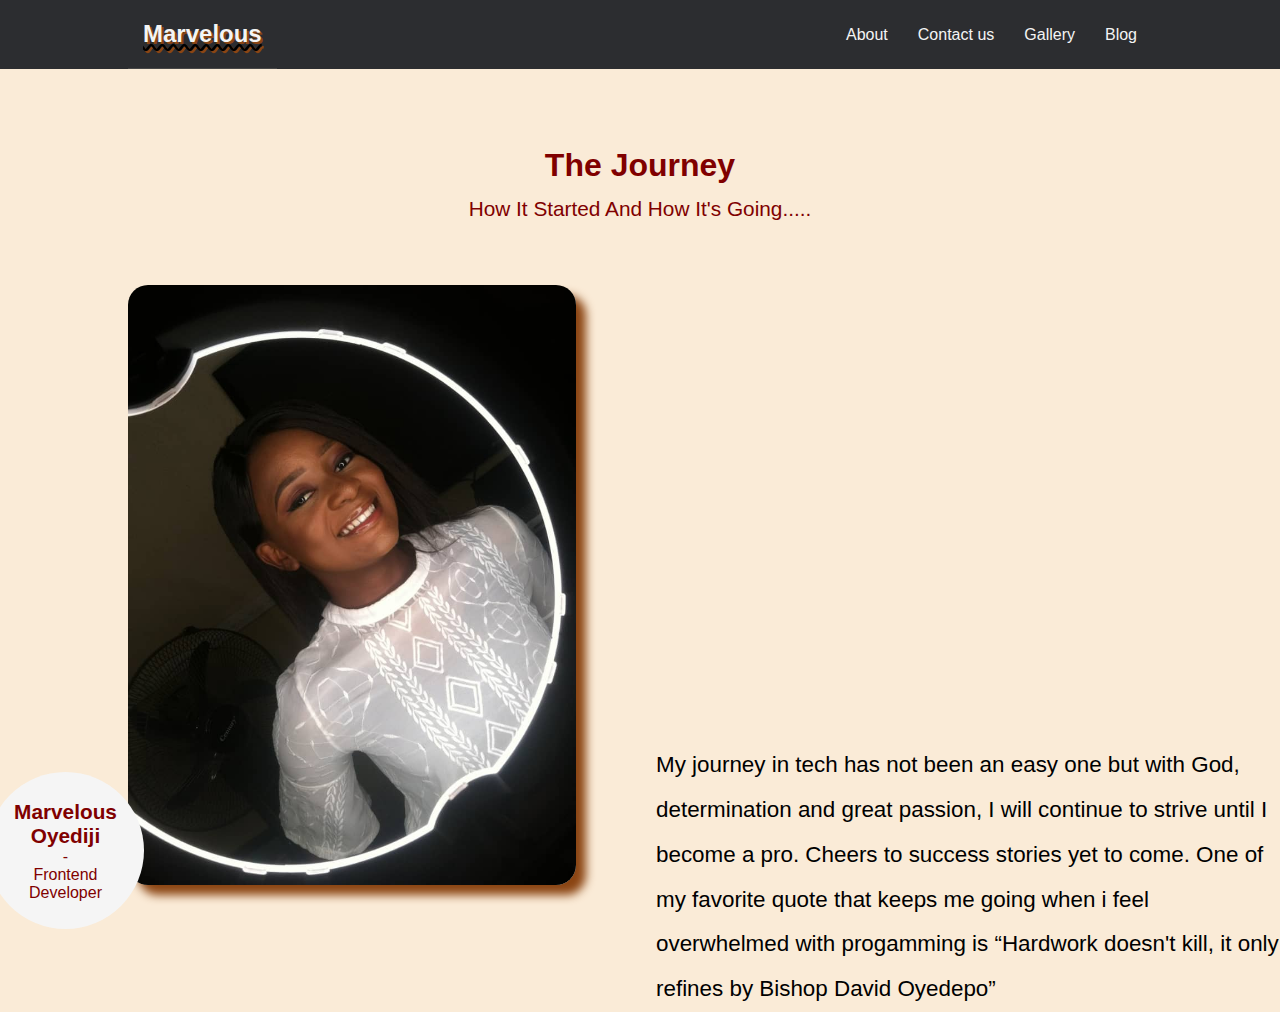
<file: index.html>
<!DOCTYPE html>
<html lang="en">
  <head>
    <meta charset="UTF-8" />
    <meta http-equiv="X-UA-Compatible" content="IE=edge" />
    <meta name="viewport" content="width=device-width, initial-scale=1.0" />
    <link rel="stylesheet" href="index.css" />
    <title>Flex - Lesson</title>
  </head>
  <body>
    <!-- display: flex -->
    <header>
      <nav>
        <div class="brand">
          <a href="index.html">Marvelous</a>
        </div>

        <div class="nav-menu">
          <ul class="nav-menu-list">
            <li class="nav-item"><a href="About.html">About</a></li>
            <li class="nav-item"><a href="Contact.html">Contact us</a></li>
            <li class="nav-item"><a href="Gallery.html">Gallery</a></li>
            <li class="nav-item"><a href="Blog.html">Blog</a></li>
          </ul>
        </div>
      </nav>
    </header>
    <div class="container">
      <div class="jumbo">
        <p>The Journey</p>
        <p>How It Started And How It's Going.....</p>
      </div>

      <section class="about">
        <div class="about-box">
          <div class="img-sect">
            <div class="img-cont">
              <img
                src="assests/Marvy 5.jpeg"
                alt=""/>
            </div>
            <div class="status-cont">
              <p class="status-cont1">Marvelous Oyediji</p>
              <p>-</p>
              <p>Frontend Developer</p>
            </div>
          </div>
          <div class="text-sect">
            <p class="note">
              My journey in tech has not been an easy one but with God, determination and great passion,
              I will continue to strive until I become a pro. Cheers to success stories yet to come. One of my favorite quote that keeps me going
              when i feel overwhelmed with progamming is
              <q>Hardwork doesn't kill, it only refines by Bishop David Oyedepo</q>
            </p>
          </div>
        </div>
      </section>
    </div>
  </body>
</html>
</file>
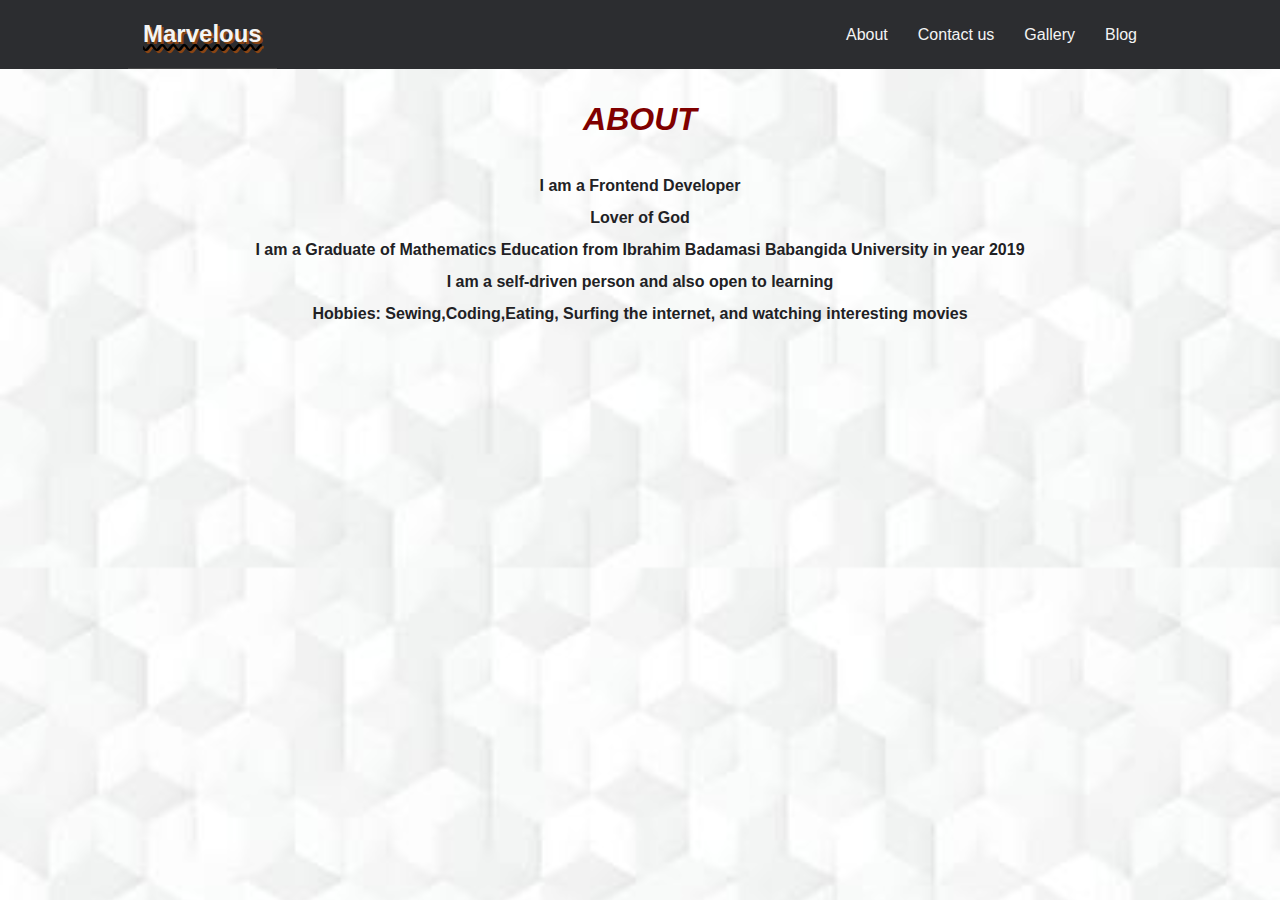
<file: About.html>
<!DOCTYPE html>
<html lang="en">
<head>
    <meta charset="UTF-8">
    <meta http-equiv="X-UA-Compatible" content="IE=edge">
    <meta name="viewport" content="width=device-width, initial-scale=1.0">
    <title>About</title>
    <style>
       *{
    padding: 0;
    margin:0 ;
    font-family: "Lucida Sans", "Lucida Sans Regular", "Lucida Grande",
      "Lucida Sans Unicode", Geneva, Verdana, sans-serif;
  }
  
  body {
    background-image:url(assests/BGblog.jpg) ;
    background-size:auto;
  }
  .all{
    margin-top:2rem ;
  }
  .text p{
    text-align: center;
    color:#800000 ;
    font-weight: bolder;
    font-size: 2rem;
    margin-bottom: 2rem;
   }
   .details p{
      display: flex;
      flex-direction: column;
      align-items: center;
color:rgb(33, 33, 36) ;
line-height: 2rem;
font-weight: bold;
   }
  header {
    background-color: rgb(44, 45, 48);
  }
  
  .brand {
    border-bottom: 1px solid rgb(71, 71, 71);
    margin-bottom: 10px;
    font-weight: bolder;
      font-size: large;
      text-decoration-line: underline;
      text-decoration-style: wavy;
      text-shadow: 2px 2px saddlebrown;

  }
  
  .brand a,
  .nav-item a {
    padding: 10px 5px;
    color: #f4f4f4;
    display: block;
    text-decoration: none;
    transition: all 200ms ease-in;
  }
  
  .brand a:hover,
  .nav-item a:hover {
    background-color: rgb(33, 33, 36);
  }
  
  .nav-menu .nav-menu-list {
    list-style: none;
  }
 
  
  @media (min-width: 768px){
    body {
        background-image:url(assests/BGblog.jpg) ;
        background-size:100%;
      }
    
    
    nav,
    .nav-menu-list {
      display: flex;
      align-items: center;
      flex-direction: row;
    }
  
    nav {
      justify-content: space-between;
    }
  
    .brand {
      margin-bottom: 0;
      font-weight: bolder;
      font-size: x-large;
      text-decoration-line: underline;
      text-decoration-style: wavy;
    }
  
    .brand a,
    .nav-item a {
      padding: 20px 15px;
    }
  }

  @media (min-width: 1025px) {
    nav {
      width: 80%;
      margin: 0 auto;
    }
}
    </style>
</head>
<body>
    <header>
        <nav>
          <div class="brand">
            <a href="index.html">Marvelous</a>
          </div>
  
          <div class="nav-menu">
            <ul class="nav-menu-list">
              <li class="nav-item"><a href="About.html">About</a></li>
              <li class="nav-item"><a href="Contact.html">Contact us</a></li>
              <li class="nav-item"><a href="Gallery.html">Gallery</a></li>
              <li class="nav-item"><a href="Blog.html">Blog</a></li>
            </ul>
          </div>
        </nav>
      </header>

     <section class="all">

     <div class="text">
         <p><i>ABOUT</i></p>
     </div>
     
     <div class="details">
    <p>I am a Frontend Developer</p>
    <p>Lover of God</p>
    <P>I am a Graduate of Mathematics Education from Ibrahim Badamasi Babangida University in year 2019</P>
    <p>I am a self-driven person and also open to learning</p>
    <p>Hobbies: Sewing,Coding,Eating, Surfing the internet, and watching interesting movies</p>
</div>
</section>
</body>
</html>
</file>
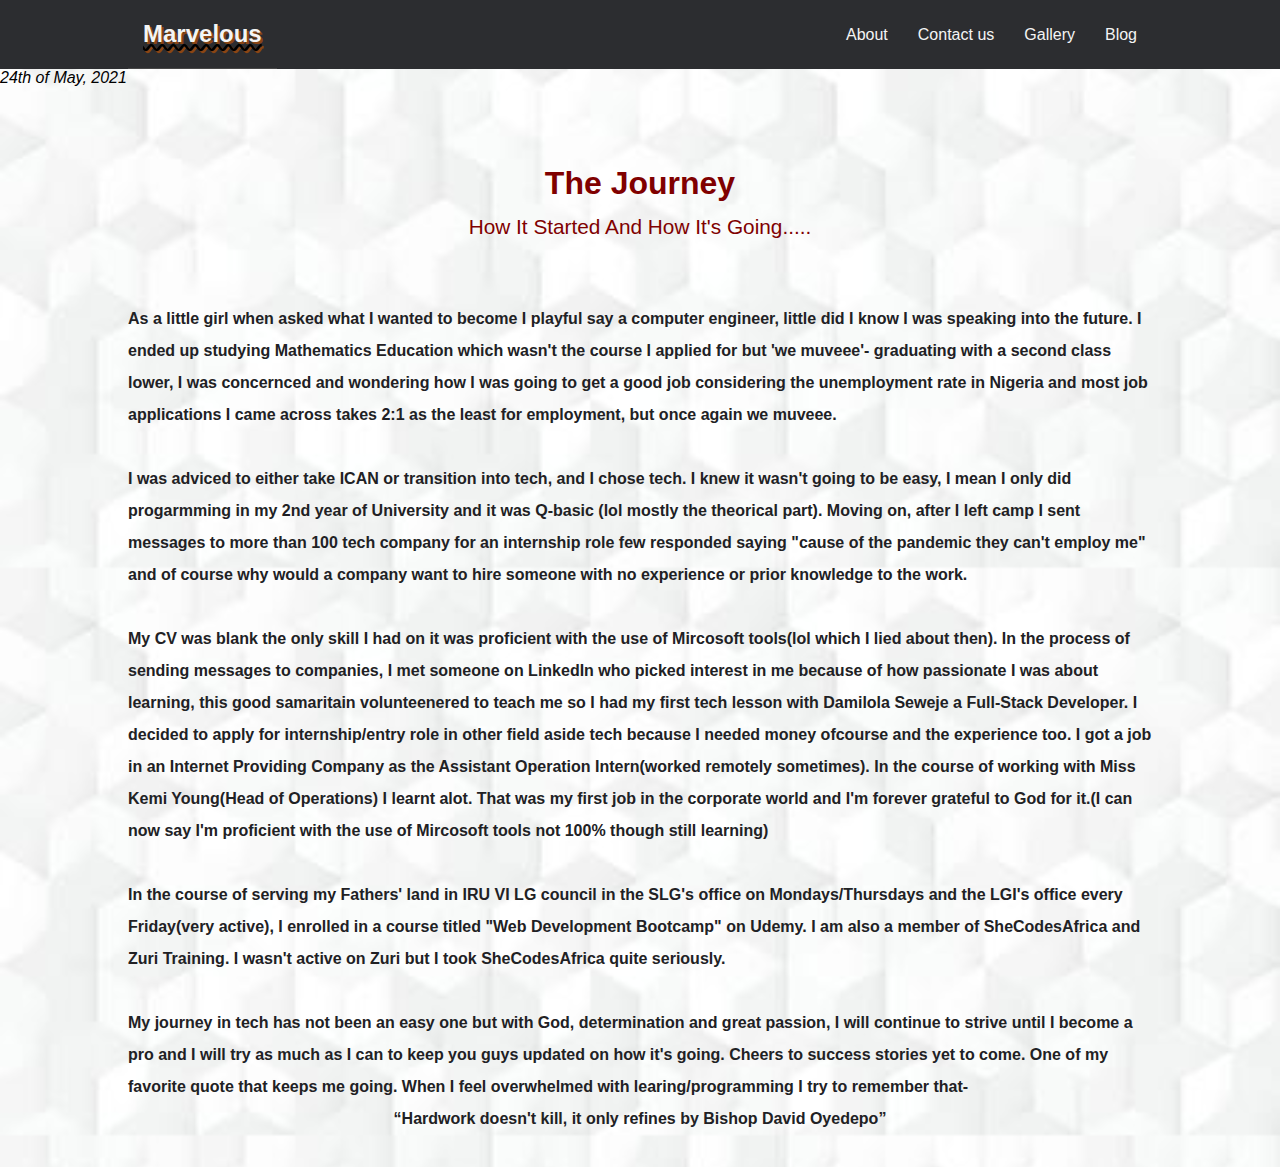
<file: Blog.html>
<!DOCTYPE html>
<html lang="en">
<head>
    <meta charset="UTF-8">
    <meta http-equiv="X-UA-Compatible" content="IE=edge">
    <meta name="viewport" content="width=device-width, initial-scale=1.0">
    <title>Blog</title>
    <link rel="stylesheet" href="Blog.css">
</head>
<body>
    <header>
        <nav>
          <div class="brand">
            <a href="index.html">Marvelous</a>
          </div>
  
          <div class="nav-menu">
            <ul class="nav-menu-list">
              <li class="nav-item"><a href="About.html">About</a></li>
              <li class="nav-item"><a href="Contact.html">Contact us</a></li>
              <li class="nav-item"><a href="Gallery.html">Gallery</a></li>
              <li class="nav-item"><a href="Blog.html">Blog</a></li>
            </ul>
          </div>
        </nav>
      </header>

     <section class="all">
       <div>
         <i>24th of May, 2021</i>
       </div>
        <div class="container">
            <div class="jumbo">
              <p>The Journey</p>
              <p>How It Started And How It's Going.....</p>
            </div>

    <div class="story">
    <div class="note">
        <p class="writing">
    As a little girl when asked what I wanted to become I playful say a computer engineer, little did I know I was speaking into the future. 
    I ended up studying Mathematics Education which wasn't the course I applied for but 'we muveee'- graduating with a second class lower, 
    I was concernced and wondering how I was going to get a good job considering the unemployment rate in Nigeria and most job applications I came across takes 2:1 as the least for employment, but once again we muveee.
</p>
</div>
<div class="note">
    <p class="writing">
    I was adviced to either take ICAN or transition into tech, and I chose tech. I knew it wasn't going to be easy, I mean I only did progarmming in my 2nd year of University and it was Q-basic (lol mostly the theorical part).
    Moving on, after I left camp I sent messages to more than 100 tech company for an internship role few responded saying "cause of the pandemic they can't employ me" and of course why would a company want to hire someone with no experience or prior knowledge to the work.
</p>
</div>
<div  class="note">
    <p class="writing">
    My CV was blank the only skill I had on it was proficient with the use of Mircosoft tools(lol which I lied about then). 
    In the process of sending messages to companies, I met someone on LinkedIn who picked interest in me because of how passionate I was about learning, this good samaritain volunteenered to teach me so I had my first tech lesson with Damilola Seweje a Full-Stack Developer.
    I decided to apply for internship/entry role in other field aside tech because I needed money ofcourse and the experience too. I got a job in an Internet Providing Company as the Assistant Operation Intern(worked remotely sometimes). In the course of working with Miss Kemi Young(Head of Operations) I learnt alot.
    That was my first job in the corporate world and I'm forever grateful to God for it.(I can now say I'm proficient with the use of Mircosoft tools not 100% though still learning)
</p>
</div>
<div class="note">  
    <p class="writing">
    In the course of serving my Fathers' land in IRU VI LG council in the SLG's office on Mondays/Thursdays and the LGI's office every Friday(very active), I enrolled in a course titled "Web Development Bootcamp" on Udemy.
    I am also a member of SheCodesAfrica and Zuri Training. I wasn't active on Zuri but I took SheCodesAfrica quite seriously.
</p>
</div> 
<div class="note">
    <p class="writing">
    My journey in tech has not been an easy one but with God, determination and great passion,
    I will continue to strive until I become a pro and I will try as much as I can to keep you guys updated on how it's going. Cheers to success stories yet to come. One of my favorite quote that keeps me going.
    When I feel overwhelmed with learing/programming I try to remember that-
    <q>Hardwork doesn't kill, it only refines by Bishop David Oyedepo</q>    
</p>
</div> 

</div>
</section>
</body>
</html>
</file>
<file: index.css>
* {
  padding: 0;
  margin: 0;
  font-family: "Lucida Sans", "Lucida Sans Regular", "Lucida Grande",
    "Lucida Sans Unicode", Geneva, Verdana, sans-serif;
}

body {
  background-color: antiquewhite;
  
}

header {
  background-color: rgb(44, 45, 48);
}

.brand {
  border-bottom: 1px solid rgb(71, 71, 71);
  margin-bottom: 10px;
  font-weight: bolder;
    font-size: large;
    text-decoration-line: underline;
    text-decoration-style: wavy;
    text-shadow: 2px 2px saddlebrown;
}

.brand a,
.nav-item a {
  padding: 10px 5px;
  color: #f4f4f4;
  display: block;
  text-decoration: none;
  transition: all 200ms ease-in;
}

.brand a:hover,
.nav-item a:hover {
  background-color: rgb(33, 33, 36);
}

.nav-menu .nav-menu-list {
  list-style: none;
}

.container {
  padding: 0 10px;
}

.jumbo {
  color: maroon;
  padding: 2rem;
  margin: 2rem 0;
  text-align: center;
  font-size: 1.3rem;
}

.jumbo p:first-child {
  font-weight: bold;
  font-size: 2rem;
  line-height: 2;
}

.about-box .img-sect {
  position: relative;
  margin-bottom: 5rem;
}

.about-box .img-cont {
  border-radius: 20px;
}

.about-box .status-cont {
  background-color:whitesmoke;
  color:maroon;
  width: 95px;
  height: 95px;
  padding: 1rem;
  display: flex;
  flex-direction: column;
  align-items: center;
  justify-content: center;
  border-radius: 100px;
  font-size: 0.7rem;
  text-align: center;
  position: absolute;
  bottom: -3rem;
  right: 0;
}

.status-cont1 {
  font-size: 1rem;
  font-weight: bold;
}

.about-box .img-cont img {
  width: 100%;
  height: 320px;
  border-radius: 20px;
  box-shadow: 0px 5px 14px 8px saddlebrown;
}


@media (min-width: 768px){
  nav,
  .nav-menu-list {
    display: flex;
    align-items: center;
  }

  nav {
    justify-content: space-between;
  }

  .brand {
    margin-bottom: 0;
    font-weight: bolder;
    font-size: x-large;
    text-decoration-line: underline;
    text-decoration-style: wavy;
  }

  .brand a,
  .nav-item a {
    padding: 20px 15px;
  }

  .container {
    width: 80%;
    margin: 0 auto;
  }
 
  .about-box .status-cont {
    width: 200px;
    height: fit-content;
    font-size: 1.6rem;
  }

  .status-cont1 {
    font-size: 1.8rem;
  }
  .note{
    font-size: 1.5rem;
  }
  .about-box .img-cont img {
    width: 100%;
    height: 455px;
    border-radius: 20px;
    box-shadow: 0px 5px 14px 8px saddlebrown;
  }
}


/* Tablet only */
@media (max-width: 1024px) and (min-width: 768px) {
} .about-box .status-cont {
  width: 100px;
    height: 100px;
  /*font-size: 1.2rem;*/
  display: flex;
  border-radius: 100px;
  position: absolute;
  bottom:-3rem;
  right: -1.1rem;
}
.status-cont1 {
  /*font-size: 1.3rem;*/
}
.note {
  font-size: 1.3rem;
  line-height: 1.7;
  }
  .about-box .img-cont img {
    /*height: 610px;*/
    width: 100%;
    box-shadow: 0px 10px 10px 10px saddlebrown;
    border-radius: 20px;
  }
  
/* Large only */
@media (min-width: 1025px) {
  nav {
    width: 80%;
    margin: 0 auto;
  }
  .about-box .img-cont img{
    box-shadow: 10px 10px 10px saddlebrown;
    height: 600px;
    width: auto;
    border-radius: 20px;
  }
  .about-box .status-cont {
    width: 125px;
    height: 125px;
    font-size: 1rem;
    display: flex;
    border-radius: 50%;
    position: absolute;
    bottom: -2.5rem;
    right: 63rem;
}
.status-cont1 {
  font-size: 1.3rem;
}
.note {
  bottom: -7rem;
  font-size: 1.4rem;
  position: absolute;
  left: 41rem;
  line-height:2;
}

}
</file>
<file: Blog.css>
*{
    padding: 0;
    margin:0 ;
    font-family: "Lucida Sans", "Lucida Sans Regular", "Lucida Grande",
      "Lucida Sans Unicode", Geneva, Verdana, sans-serif;
  }
  
  body {
    background-image:url(assests/BGblog.jpg) ;
    background-size:auto;
  }
  
  .container {
    padding: 0 10px;
  }
  
  .jumbo {
    color: maroon;
    padding: 2rem;
    margin: 2rem 0;
    text-align: center;
    font-size: 1.3rem;
  }
  
  .jumbo p:first-child {
    font-weight: bold;
    font-size: 2rem;
    line-height: 2;
  }

   .note p{
      display: flex;
      flex-direction: column;
      align-items: center;
color:rgb(33, 33, 36) ;
line-height: 2rem;
font-weight: bolder;
margin-bottom: 2rem;
 }
  header {
    background-color: rgb(44, 45, 48);
  }
  
  .brand {
    border-bottom: 1px solid rgb(71, 71, 71);
    margin-bottom: 10px;
    font-weight: bolder;
      font-size: large;
      text-decoration-line: underline;
      text-decoration-style: wavy;
      text-shadow: 2px 2px saddlebrown;

  }
  
  .brand a,
  .nav-item a {
    padding: 10px 5px;
    color: #f4f4f4;
    display: block;
    text-decoration: none;
    transition: all 200ms ease-in;
  }
  
  .brand a:hover,
  .nav-item a:hover {
    background-color: rgb(33, 33, 36);
  }
  
  .nav-menu .nav-menu-list {
    list-style: none;
  }
 
  
  @media (min-width: 768px){
    body {
        background-image:url(assests/BGblog.jpg) ;
        background-size:100%;
      }
     .container {
    width: 80%;
    margin: 0 auto;
  }
    
    nav,
    .nav-menu-list {
      display: flex;
      align-items: center;
      flex-direction: row;
    }
  
    nav {
      justify-content: space-between;
    }
  
    .brand {
      margin-bottom: 0;
      font-weight: bolder;
      font-size: x-large;
      text-decoration-line: underline;
      text-decoration-style: wavy;
    }
  
    .brand a,
    .nav-item a {
      padding: 20px 15px;
    }
  }

  @media (min-width: 1025px) {
    nav {
      width: 80%;
      margin: 0 auto;
    }
}
</file>
